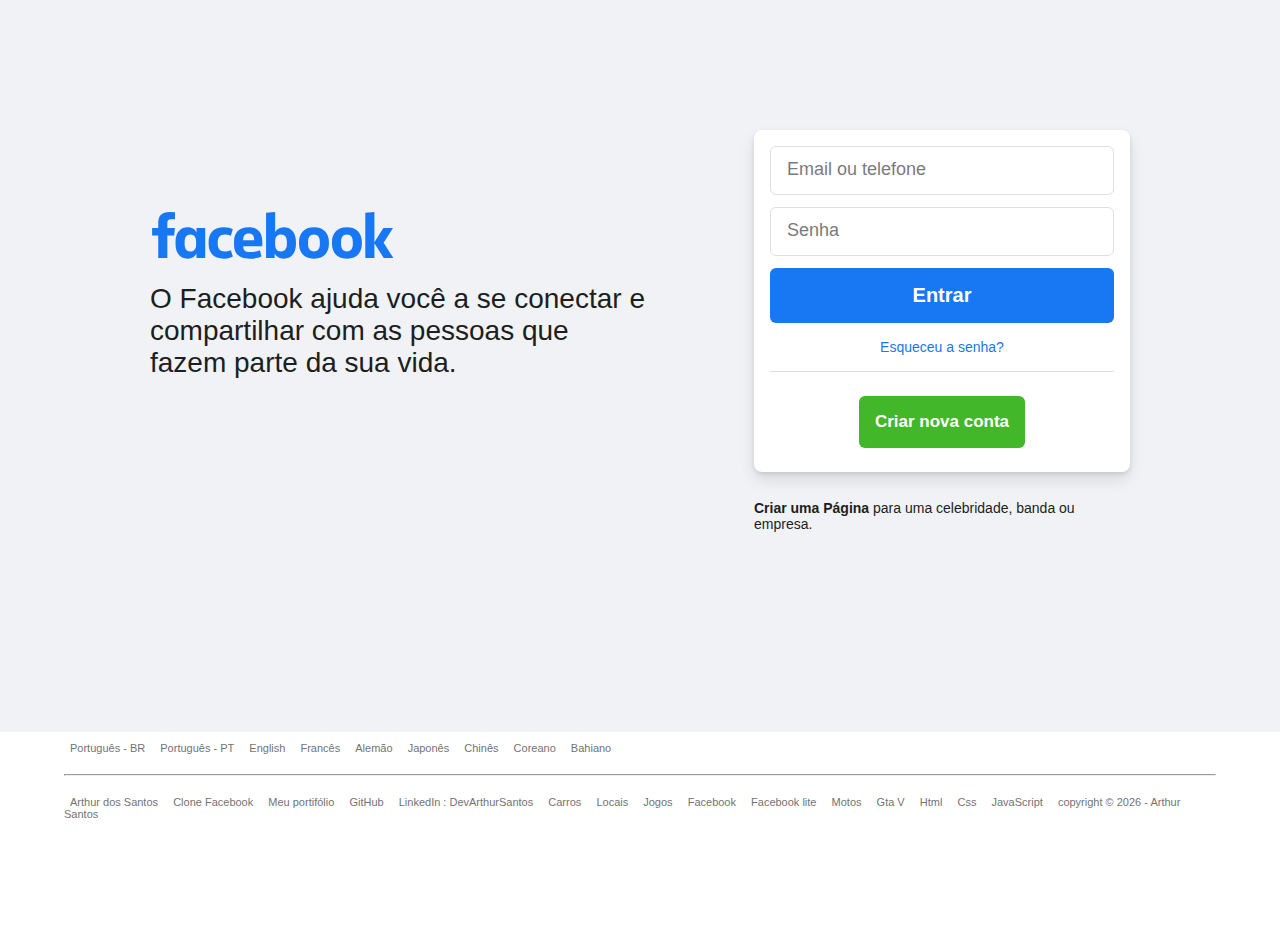
<file: Estudos-Front-End/Facebook-Clone/index.html>
<!DOCTYPE html>
<html lang="pt-BR">
<head>
  <meta charset="UTF-8">
  <meta name="viewport" content="width=device-width, initial-scale=1.0">
  <link rel="stylesheet" href="index.css">

  <title>Facebook</title>
</head>
<body>
  <div class="container">
    <div class="intro">
      <img class="logo" src="facebook.svg" alt="Facebook">
      <h2 id="esconder">O Facebook ajuda você a se conectar e compartilhar com as pessoas que fazem parte da sua vida.</h2>
    </div>
    <div>
      <form>
        <input type="text" placeholder="Email ou telefone">
        <input type="password" placeholder="Senha">
        <button class="entrar">Entrar</button>
        <a href="#">Esqueceu a senha?</a>
        <button class="criar-conta">Criar nova conta</button>
      </form>
      <p id="esconder"><a href="#">Criar uma Página</a> para uma celebridade, banda ou empresa.</p>
    </div>
  </div>
  <footer>
   <div id="conteiner-footer">
    <div id="idiomas">
     <label Class="item-footer">Português - BR</label>
      <label Class="item-footer">Português - PT</label>
      <label Class="item-footer">English</label>
      <label Class="item-footer">Francês</label>
      <label Class="item-footer">Alemão</label>
      <label Class="item-footer">Japonês</label>
      <label Class="item-footer">Chinês</label>
      <label Class="item-footer">Coreano</label>
      <label Class="item-footer">Bahiano</label>
    </div>
    <hr id="idiomas-item-footer"/>
    <div id="categoria">
      <label Class="item-footer">Arthur dos Santos</label>
      <label Class="item-footer">Clone Facebook</label>
      <label Class="item-footer">Meu portifólio</label>
      <label Class="item-footer">GitHub</label>
      <label Class="item-footer">LinkedIn : DevArthurSantos</label>
      <label Class="item-footer">Carros</label>
      <label Class="item-footer">Locais</label>
      <label Class="item-footer">Jogos</label>
      <label Class="item-footer">Facebook</label>
      <label Class="item-footer">Facebook lite</label>
      <label Class="item-footer">Motos</label>
      <label Class="item-footer">Gta V</label>
      <label Class="item-footer">Html</label>
      <label Class="item-footer">Css</label>
      <label Class="item-footer">JavaScript</label>
      <labrl Class="item-footer">copyright © <span id="anos"></span> - Arthur Santos  <a href="https://discord.gg/AGqhqrhE8d" target="_blank"><i class="fab fa-discord"></i><span></span></a></label>
     </div>
    </div>
  </footer>
  <script>
    const anoatual = document.getElementById('anos');
    const qualano = new Date();
    anoatual.innerHTML = qualano.getFullYear();
  </script>
</body>

</html>
</file>
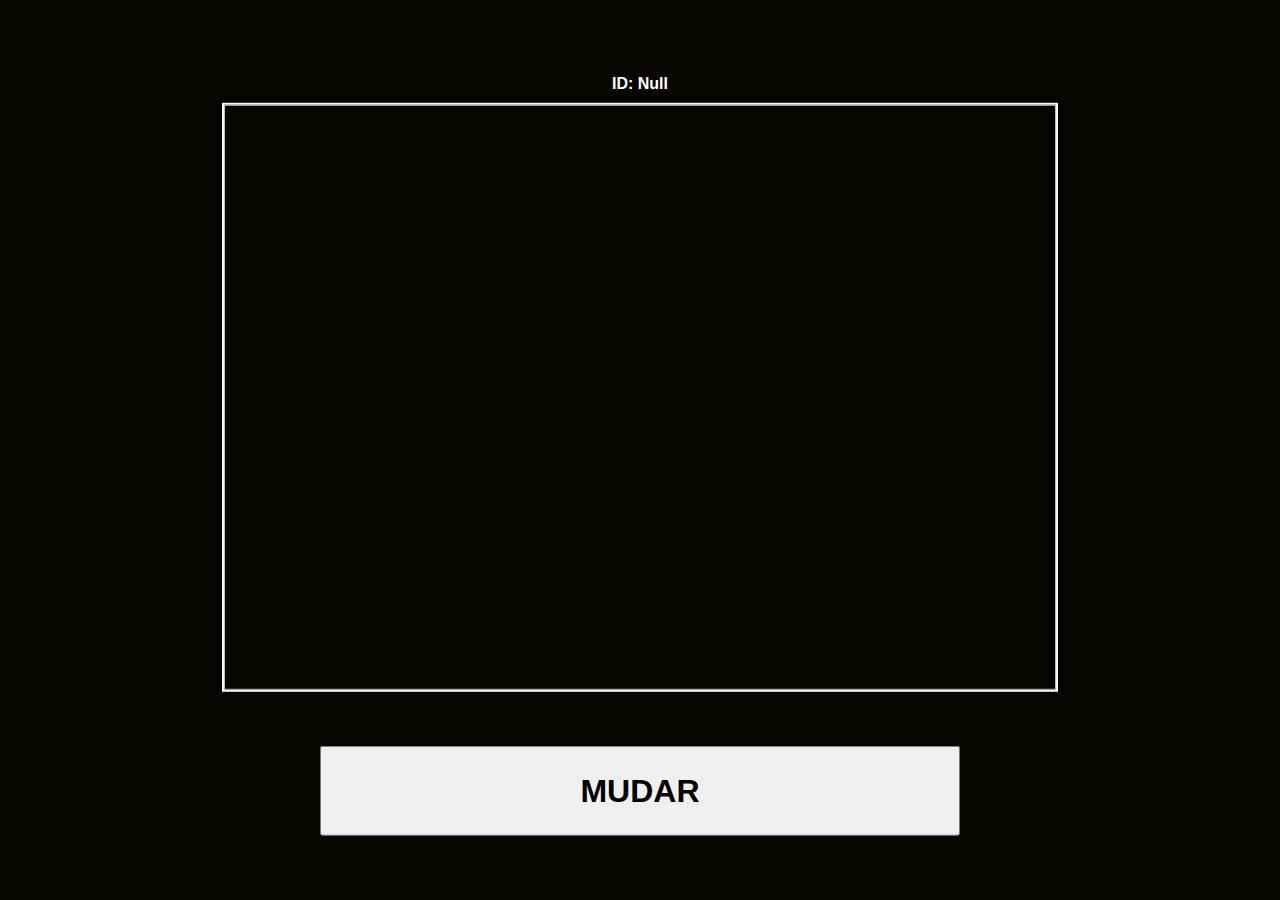
<file: Estudos-Front-End/Fotos-de-gatosApi/index.html>
<!DOCTYPE html>
<html lang="pt-br">
  <head>
    <meta charset="UTF-8" />
    <meta http-equiv="X-UA-Compatible" content="IE=edge" />
    <meta name="viewport" content="width=device-width, initial-scale=1.0" />
    <script src="./src/js/app.js" defer></script>
    <link
      rel="shortcut icon"
      href="./src/img/favicon.ico"
      type="image/x-icon"
    />
    <link rel="stylesheet" href="./src/css/index.css" />
    <title>Gatos</title>
  </head>
  <body>
    <section>
      <h1 id="h">ID: Null</h1>
      <img id="img" />
      <button id="button">MUDAR</button>
    </section>
  </body>
</html>
</file>
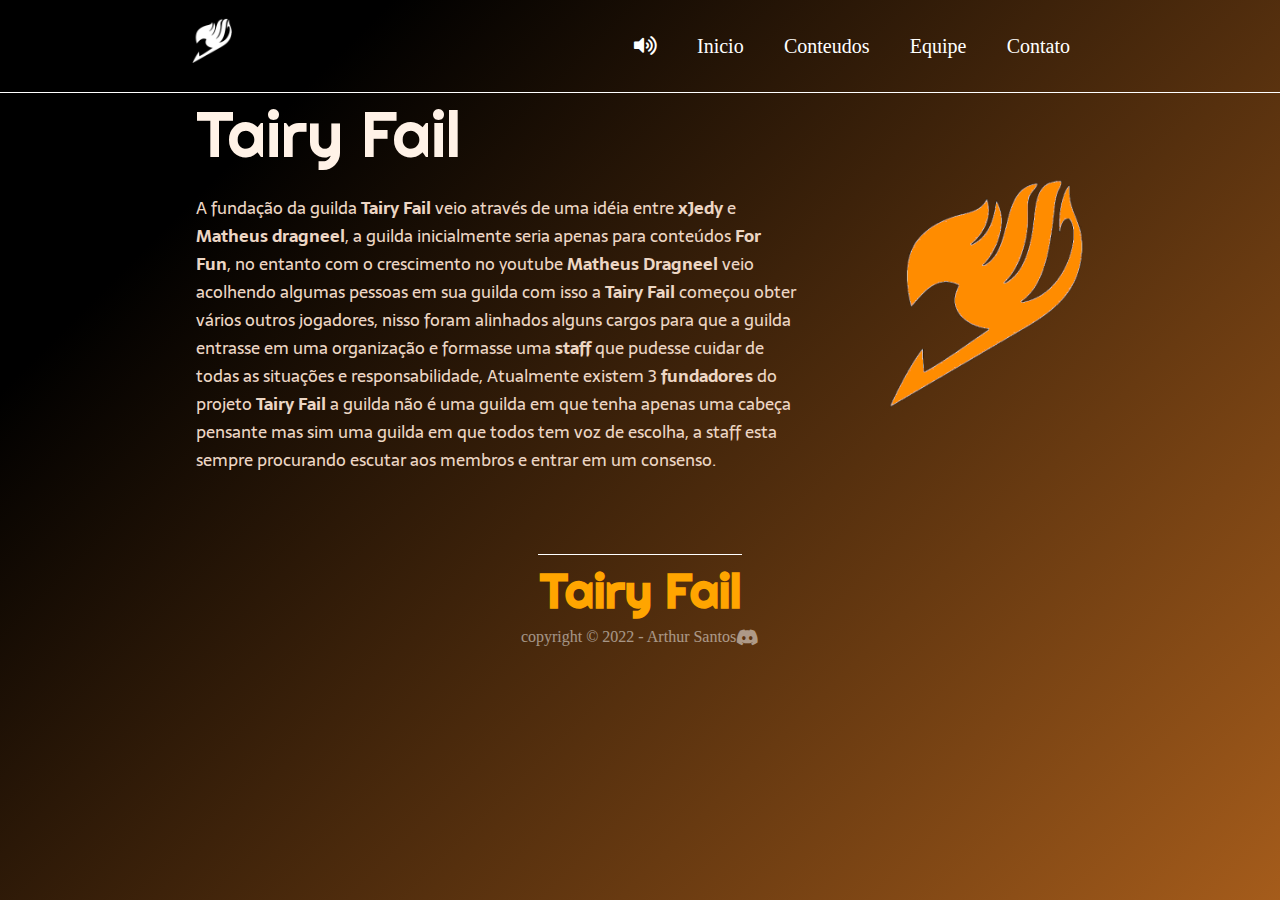
<file: Estudos-Front-End/WebSite-TairyFail/index.html>
<!DOCTYPE html>
<html lang="pt-br">
  <head>
    <meta charset="UTF-8" />
    <meta name="viewport" content="width=device-width, initial-scale=1.0" />
    <meta http-equiv="X-UA-Compatible" content="ie=edge" />
    <link rel="icon" type="image/x-icon" href="img/favicon.ico" />
    <link href="style.css" rel="stylesheet" />
    <meta name="descripiton" content="Guild de Albion Online" />
    <link
      rel="stylesheet"
      href="https://use.fontawesome.com/releases/v5.6.3/css/all.css"
      integrity="sha384-
    UHRtZLI+pbxtHCWp1t77Bi1L4ZtiqrqD80Kn4Z8NTSRyMA2Fd33n5dQ8lW
    UE00s/"
      crossorigin="anonymous"
    />
    <script src="index.js" type="module" defer></script>
    <title>Tairy Fail</title>
  </head>
  <body>
    <header class="cabecalho">
        <div id="menulayer">
        <img class="cabecalho-logo" src="img/logo.png" alt="Logo" />
          <button id="btn-mobile">Menu</button>
      <nav id="nav">
        <audio
          class="audio-back"
          src="https://www.mboxdrive.com/fundo.mp3"
          preload="auto"
          loop
        ></audio>
        <section id="menu">
        <i id="play" class="fas fa-volume-up"></i>
        <a id="menu1" class="cabecalho-item-menu">Inicio</a>
        <a id="menu2" class="cabecalho-item-menu">Conteudos</a>
        <a id="menu3" class="cabecalho-item-menu">Equipe</a>
        <a id="menu4" class="cabecalho-item-menu">Contato</a>
      </section>
    </div>
      </nav>
    </header>
    <main class="conteudo">
      <section class="conteudo-principal">
        <div class="conteudo-principal-escrito">
          <h1 class="conteudo-principal-escrito-titulo">Tairy Fail</h1>
          <p id="paragrafo1">
            A fundação da guilda <strong>Tairy Fail</strong> veio através de uma
            idéia entre <strong>xJedy</strong> e
            <strong>Matheus dragneel</strong>, a guilda inicialmente seria
            apenas para conteúdos <strong>For Fun</strong>, no entanto com o
            crescimento no youtube <strong>Matheus Dragneel</strong> veio
            acolhendo algumas pessoas em sua guilda com isso a
            <strong>Tairy Fail</strong> começou obter vários outros jogadores,
            nisso foram alinhados alguns cargos para que a guilda entrasse em
            uma organização e formasse uma <strong>staff</strong> que pudesse
            cuidar de todas as situações e responsabilidade, Atualmente existem
            3 <strong>fundadores</strong> do projeto
            <strong>Tairy Fail</strong> a guilda não é uma guilda em que tenha
            apenas uma cabeça pensante mas sim uma guilda em que todos tem voz
            de escolha, a staff esta sempre procurando escutar aos membros e
            entrar em um consenso.
          </p>
          <div id="paragrafo2">
            <h2 class="conteudo-principal-escrito-titulo2">Conteudos</h2>
            <div class="skills">
              <div class="skill">
                <div class="skill-name">PvP</div>
                <div class="skill-bar">
                  <div class="skill-per" per="55%" style="max-width: 55%"></div>
                </div>
              </div>
              <legend>Smal/Mediuml scale > Ganks, Hell Gate.</legend>
              <div class="skill">
                <div class="skill-name">PvE</div>
                <div class="skill-bar">
                  <div class="skill-per" per="45%" style="max-width: 45%"></div>
                </div>
              </div>
              <legend id="legenda-conteudo-pve">Dungeon, HCE.</legend>
            </div>
            <div id="span-conteudo-pve"></div>
            <legend id="legenda-conteudo">
              Nos Da Tairy Fail temos uma vasta gama de conteudos porem
              priorisamos o Pvp, tendo em mente que todos tem o direito de
              escolher qual contenudo participar.
            </legend>
          </div>

          <div id="paragrafo3">
            <h2 class="conteudo-principal-escrito-titulo-staff">Equipe</h2>
            <div class="staff">
              <div class="comentario-staff">
                <h4>
                  Nos da <strong>Tairy Fail</strong> não definimos cargos
                  específicos para cada um dos membros da staff pois gostamos de
                  ter um nível de igualdade e tomamos todas as decisões em
                  reuniões temos como parte da staff os membros.
                </h4>
              </div>
              <div class="staff-list">
                <legend class="fundadores-officiers">
                  <strong>Fundadores</strong>
                </legend>
                <legend class="fundadores-officiers-lista">
                  <strong>°Xjedy</strong>
                </legend>
                <legend class="fundadores-officiers-lista">
                  <strong>°MatheusDragneel</strong>
                </legend>
                <legend class="fundadores-officiers-lista">
                  <strong>°MozartBRz</strong>
                </legend>

                <legend class="fundadores-officiers">
                  <strong>Officers</strong>
                </legend>
                <legend class="fundadores-officiers-lista">
                  <strong>°Katywall</strong>
                </legend>
                <legend class="fundadores-officiers-lista">
                  <strong>°Tunic0</strong>
                </legend>
                <legend class="fundadores-officiers-lista">
                  <strong>°troww</strong>
                </legend>
                <legend class="fundadores-officiers-lista">
                  <strong>°JowJOwSnow</strong>
                </legend>
                <legend class="fundadores-officiers-lista">
                  <strong>°AldlukMage</strong>
                </legend>
                <legend class="fundadores-officiers-lista">
                  <strong>°zRafaael</strong>
                </legend>
              </div>
            </div>
          </div>

          <div id="paragrafo4">
            <h2 class="conteudo-principal-escrito-titulo2">Contatos</h2>
            <div class="contatos">
              <legend class="contatos-guilda">
                <strong>Alistamento - Tairy Fail</strong>
              </legend>
              <legend class="contatos-guilda-discord-coment">
                Alistar-se em nossa guilda é simples basta entra em nosso
                <strong>Discord</strong> e ir na categoria de
                <strong>recrutamento</strong>.
              </legend>
              <legend class="contatos-guilda-discord">
                <a href="https://discord.gg/Nku7Nm8YHC" target="_blank"
                  ><i class="fab fa-discord"></i><span> </span
                  ><strong>Discord</strong></a
                >
              </legend>
              <div class="contatos-guilda-span"></div>
              <legend class="contatos-guilda-yt-coment">
                Alguns dos nossos membros da equipe são criadores de conteudos
                sigam os links a baixo.
              </legend>
              <legend class="contatos-guilda-yt">
                <strong>YouTube</strong>
              </legend>
              <div class="contatos-guilda-flex">
                <legend class="contatos-guilda-yt-jd">
                  <a
                    href="https://www.youtube.com/channel/UCan_pHegXryFCGi6W9DzZjw"
                    target="_blank"
                    ><i class="fab fa-youtube"></i><span> </span
                    ><strong>°Xjedy</strong></a
                  >
                </legend>
                <legend class="contatos-guilda-yt-md">
                  <a
                    href="https://www.youtube.com/c/MatheusDragneel"
                    target="_blank"
                    ><i class="fab fa-youtube"></i><span> </span
                    ><strong>MatheusDragneel</strong></a
                  >
                </legend>
              </div>
            </div>
          </div>
        </div>
        <img
          class="conteudo-principal-img"
          src="img/tf.png"
          alt="imagen do logo"
          width="194.13"
          height="229.31"
        />
      </section>
    </main>
    <footer class="rodape">
      <div class="rodape-bord"></div>
      <h1 class="rodape-nome">Tairy Fail</h1>
      <legend id="copyright">copyright © 2022 - Arthur Santos  <a href="https://discord.gg/AGqhqrhE8d" target="_blank"><i class="fab fa-discord"></i><span></span></a></legend>
    </footer>
  </body>
</html>
</file>
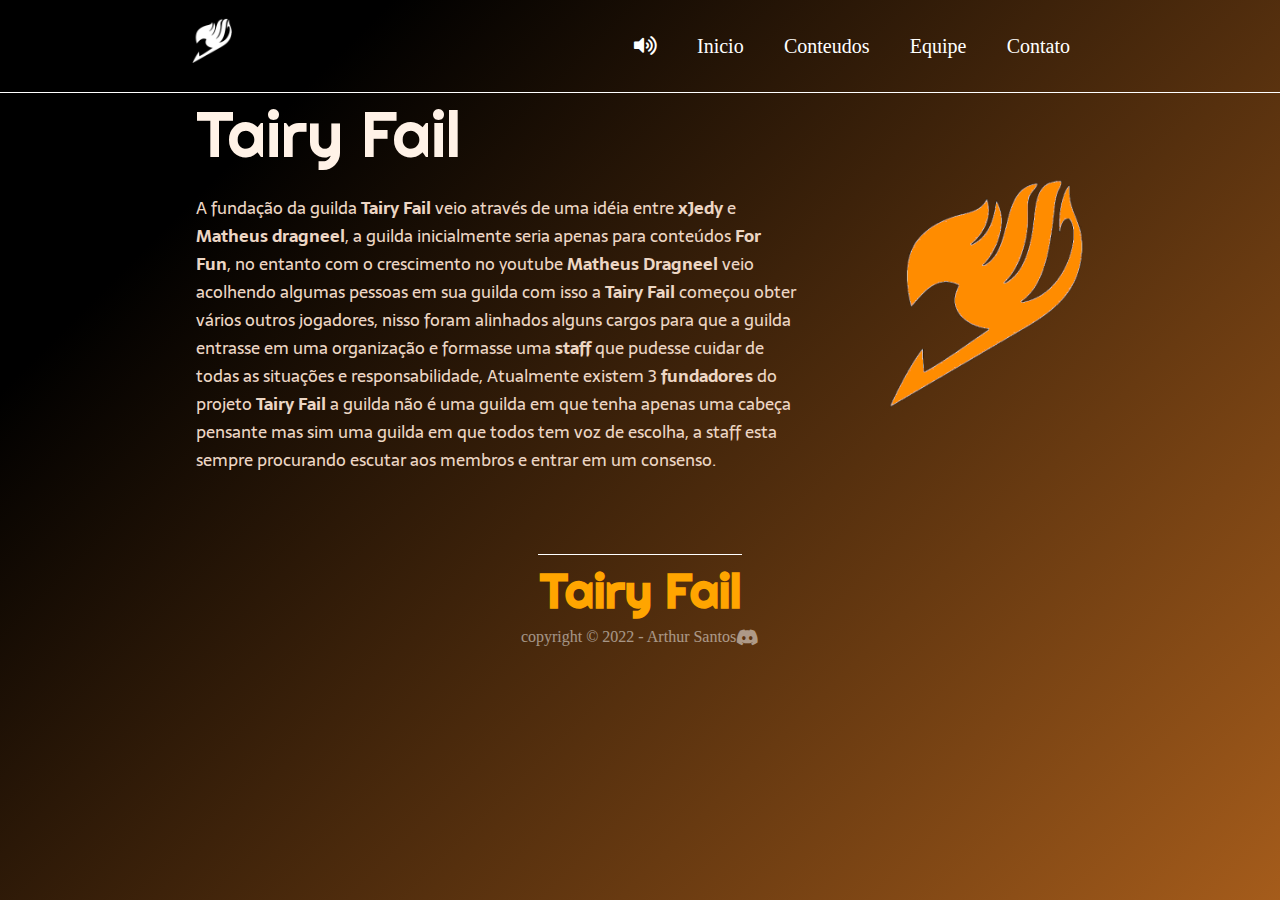
<file: Estudos-no-Front-End/WebSite-TairyFail/index.html>
<!DOCTYPE html>
<html lang="pt-br">
  <head>
    <meta charset="UTF-8" />
    <meta name="viewport" content="width=device-width, initial-scale=1.0" />
    <meta http-equiv="X-UA-Compatible" content="ie=edge" />
    <link rel="icon" type="image/x-icon" href="img/favicon.ico" />
    <link href="style.css" rel="stylesheet" />
    <meta name="descripiton" content="Guild de Albion Online" />
    <link
      rel="stylesheet"
      href="https://use.fontawesome.com/releases/v5.6.3/css/all.css"
      integrity="sha384-
    UHRtZLI+pbxtHCWp1t77Bi1L4ZtiqrqD80Kn4Z8NTSRyMA2Fd33n5dQ8lW
    UE00s/"
      crossorigin="anonymous"
    />
    <title>Tairy Fail</title>
  </head>
  <body>
    <header class="cabecalho">
        <div id="menulayer">
        <img class="cabecalho-logo" src="img/logo.png" alt="Logo" />
          <button id="btn-mobile">Menu</button>
      <nav id="nav">
        <audio
          class="audio-back"
          src="https://www.mboxdrive.com/fundo.mp3"
          preload="auto"
          loop
        ></audio>
        <section id="menu">
        <i id="play" class="fas fa-volume-up"></i>
        <a id="menu1" class="cabecalho-item-menu">Inicio</a>
        <a id="menu2" class="cabecalho-item-menu">Conteudos</a>
        <a id="menu3" class="cabecalho-item-menu">Equipe</a>
        <a id="menu4" class="cabecalho-item-menu">Contato</a>
      </section>
    </div>
      </nav>
    </header>
    <main class="conteudo">
      <section class="conteudo-principal">
        <div class="conteudo-principal-escrito">
          <h1 class="conteudo-principal-escrito-titulo">Tairy Fail</h1>
          <p id="paragrafo1">
            A fundação da guilda <strong>Tairy Fail</strong> veio através de uma
            idéia entre <strong>xJedy</strong> e
            <strong>Matheus dragneel</strong>, a guilda inicialmente seria
            apenas para conteúdos <strong>For Fun</strong>, no entanto com o
            crescimento no youtube <strong>Matheus Dragneel</strong> veio
            acolhendo algumas pessoas em sua guilda com isso a
            <strong>Tairy Fail</strong> começou obter vários outros jogadores,
            nisso foram alinhados alguns cargos para que a guilda entrasse em
            uma organização e formasse uma <strong>staff</strong> que pudesse
            cuidar de todas as situações e responsabilidade, Atualmente existem
            3 <strong>fundadores</strong> do projeto
            <strong>Tairy Fail</strong> a guilda não é uma guilda em que tenha
            apenas uma cabeça pensante mas sim uma guilda em que todos tem voz
            de escolha, a staff esta sempre procurando escutar aos membros e
            entrar em um consenso.
          </p>
          <div id="paragrafo2">
            <h2 class="conteudo-principal-escrito-titulo2">Conteudos</h2>
            <div class="skills">
              <div class="skill">
                <div class="skill-name">PvP</div>
                <div class="skill-bar">
                  <div class="skill-per" per="55%" style="max-width: 55%"></div>
                </div>
              </div>
              <legend>Smal/Mediuml scale > Ganks, Hell Gate.</legend>
              <div class="skill">
                <div class="skill-name">PvE</div>
                <div class="skill-bar">
                  <div class="skill-per" per="45%" style="max-width: 45%"></div>
                </div>
              </div>
              <legend id="legenda-conteudo-pve">Dungeon, HCE.</legend>
            </div>
            <div id="span-conteudo-pve"></div>
            <legend id="legenda-conteudo">
              Nos Da Tairy Fail temos uma vasta gama de conteudos porem
              priorisamos o Pvp, tendo em mente que todos tem o direito de
              escolher qual contenudo participar.
            </legend>
          </div>

          <div id="paragrafo3">
            <h2 class="conteudo-principal-escrito-titulo-staff">Equipe</h2>
            <div class="staff">
              <div class="comentario-staff">
                <h4>
                  Nos da <strong>Tairy Fail</strong> não definimos cargos
                  específicos para cada um dos membros da staff pois gostamos de
                  ter um nível de igualdade e tomamos todas as decisões em
                  reuniões temos como parte da staff os membros.
                </h4>
              </div>
              <div class="staff-list">
                <legend class="fundadores-officiers">
                  <strong>Fundadores</strong>
                </legend>
                <legend class="fundadores-officiers-lista">
                  <strong>°Xjedy</strong>
                </legend>
                <legend class="fundadores-officiers-lista">
                  <strong>°MatheusDragneel</strong>
                </legend>
                <legend class="fundadores-officiers-lista">
                  <strong>°MozartBRz</strong>
                </legend>

                <legend class="fundadores-officiers">
                  <strong>Officers</strong>
                </legend>
                <legend class="fundadores-officiers-lista">
                  <strong>°Katywall</strong>
                </legend>
                <legend class="fundadores-officiers-lista">
                  <strong>°Tunic0</strong>
                </legend>
                <legend class="fundadores-officiers-lista">
                  <strong>°troww</strong>
                </legend>
                <legend class="fundadores-officiers-lista">
                  <strong>°JowJOwSnow</strong>
                </legend>
                <legend class="fundadores-officiers-lista">
                  <strong>°AldlukMage</strong>
                </legend>
                <legend class="fundadores-officiers-lista">
                  <strong>°zRafaael</strong>
                </legend>
              </div>
            </div>
          </div>

          <div id="paragrafo4">
            <h2 class="conteudo-principal-escrito-titulo2">Contatos</h2>
            <div class="contatos">
              <legend class="contatos-guilda">
                <strong>Alistamento - Tairy Fail</strong>
              </legend>
              <legend class="contatos-guilda-discord-coment">
                Alistar-se em nossa guilda é simples basta entra em nosso
                <strong>Discord</strong> e ir na categoria de
                <strong>recrutamento</strong>.
              </legend>
              <legend class="contatos-guilda-discord">
                <a href="https://discord.gg/Nku7Nm8YHC" target="_blank"
                  ><i class="fab fa-discord"></i><span> </span
                  ><strong>Discord</strong></a
                >
              </legend>
              <div class="contatos-guilda-span"></div>
              <legend class="contatos-guilda-yt-coment">
                Alguns dos nossos membros da equipe são criadores de conteudos
                sigam os links a baixo.
              </legend>
              <legend class="contatos-guilda-yt">
                <strong>YouTube</strong>
              </legend>
              <div class="contatos-guilda-flex">
                <legend class="contatos-guilda-yt-jd">
                  <a
                    href="https://www.youtube.com/channel/UCan_pHegXryFCGi6W9DzZjw"
                    target="_blank"
                    ><i class="fab fa-youtube"></i><span> </span
                    ><strong>°Xjedy</strong></a
                  >
                </legend>
                <legend class="contatos-guilda-yt-md">
                  <a
                    href="https://www.youtube.com/c/MatheusDragneel"
                    target="_blank"
                    ><i class="fab fa-youtube"></i><span> </span
                    ><strong>MatheusDragneel</strong></a
                  >
                </legend>
              </div>
            </div>
          </div>
        </div>
        <img
          class="conteudo-principal-img"
          src="img/tf.png"
          alt="imagen do logo"
          width="194.13"
          height="229.31"
        />
      </section>
    </main>
    <footer class="rodape">
      <div class="rodape-bord"></div>
      <h1 class="rodape-nome">Tairy Fail</h1>
      <legend id="copyright">copyright © 2022 - Arthur Santos  <a href="https://discord.gg/AGqhqrhE8d" target="_blank"><i class="fab fa-discord"></i><span></span></a></legend>
    </footer>
    <script src="index.js"></script>
  </body>
</html>
</file>
<file: Estudos-Front-End/Facebook-Clone/index.css>
* {
  box-sizing: border-box;
}

body {
  margin: 0;
  padding: 0;
  background: #f0f2f5;
  padding-left: 50px;
  padding-right: 50px;
}

body,
input,
button {
  font-family: Helvetica, sans-serif;
}

.container {
  padding-top: 130px;
  padding-bottom: 200px;
  max-width: 980px;
  margin: 0 auto;
  display: grid;
  grid-template-columns: 1.5fr 1fr;
  align-items: center;
  gap: 40px;
}

.intro {
  margin-bottom: 50px;
}

.logo {
  display: block;
  max-width: 100%;
  height: 106px;
  margin: -28px;
}

h2 {
  font-weight: 400;
  font-size: 28px;
  line-height: 32px;
  color: #1c1e21;
  max-width: 500px;
}

form {
  padding: 16px 16px 24px 16px;
  background: #fff;
  border-radius: 8px;
  box-shadow: 0 2px 4px rgba(0, 0, 0, 0.1), 0 8px 16px rgba(0, 0, 0, 0.1);
}

form a,
input,
button {
  display: block;
}

input {
  width: 100%;
  margin-bottom: 12px;
  padding: 16px;
  border-radius: 6px;
  border: 1px solid #dddfe2;
  outline: none;
}

input:focus {
  border-color: #1877f2;
  box-shadow: 0 0 0 2px #e7f3ff;
  caret-color: #1877f2;
}

input[placeholder] {
  font-family: Helvetica, sans-serif;
  font-weight: 100;
}

input::placeholder {
  font-size: 18px;
  color: #1d2129;
  opacity: 0.6;
}

form a {
  font-size: 14px;
  color: #1877f2;
  text-align: center;
  margin-top: 16px;
  text-decoration: none;
  padding-bottom: 16px;
  border-bottom: 1px solid #dadde1;
}

form a:hover {
  text-decoration: underline;
}

.entrar,
.criar-conta {
  font-weight: bold;
  color: white;
  border-radius: 6px;
  border: none;
  padding: 16px;
  cursor: pointer;
  transition: 200ms cubic-bezier(0.08, 0.52, 0.52, 1);
}

.entrar {
  font-size: 20px;
  background: #1877f2;
  width: 100%;
}

.entrar:hover {
  background: #166fe5;
}

.criar-conta {
  font-size: 17px;
  background: #42b72a;
  margin: 0 auto;
  margin-top: 24px;
}

.criar-conta:hover {
  background: #36a420;
}

p,
p > a {
  color: #1c1e21;
  font-size: 14px;
  margin: 28px 0 0 0;
}

p > a {
  font-weight: bold;
  text-decoration: none;
}

p > a:hover {
  text-decoration: underline;
}

footer {
  background: #fff;
  font-size: 11px;
  color: #737373;
  margin-left: -50px;
  margin-right: -50px;
  height: 219px;
  align-items: center;
  justify-content: center;
}
#conteiner-footer{
 width: 90%;
 margin: 0 auto;
 padding-top: 10px;
}
.idiomas{
 display: flex;
 flex-flow: column wrap;
}
#idiomas-item-footer{
 margin-top: 20px;
 margin-bottom: 20px;
}
.categoria {
 display: flex;
 flex-flow: column wrap;
}
.item-footer{
 padding: 6px;
}
@media (max-width: 900px) {
 body{
  background: #fff;
 }
  .container {
   grid-template-columns: 1fr;
   padding-top: 0px;
   padding-bottom: 0px;
  }
  .intro {
    text-align: center;
    margin: 0 auto;
  }
  #esconder{
    display: none;
  }
  .intro img{
   height: 70px;
   margin: 0;
   margin-bottom: -55px;
  }
  p {
    text-align: center;
  }
  form {
    max-width: 400px;
    margin: 0 auto;
    box-shadow: none;
  }
  #conteiner-footer{
   margin-top: 20px;
  }
}
</file>
<file: Estudos-Front-End/Fotos-de-gatosApi/src/css/index.css>
#img {
  width: 65vw;
  height: 65vh;
  max-width: 65vw;
  max-height: 65vh;
  border: 2px solid #fcfcfcfc;
}
#button {
  margin-top: 50px;
  font-size: 2rem;
  font-family: sans-serif;
  font-weight: bold;
  height: 10vh;
  width: 50vw;
}
section {
  text-align: center;
  position: absolute;
  left: 50%;
  top: 50%;
  transform: translate(-50%, -50%);
}
body {
  background-color: #070700;
}
#h {
  color: white;
  font-size: 1rem;
  font-family: sans-serif;
  font-weight: bold;
}
</file>
<file: Estudos-Front-End/WebSite-TairyFail/style.css>
/* CONFIGURAÇÕES */
@import url("https://fonts.googleapis.com/css2?family=Righteous&family=Sarala:wght@400;700&display=swap");

* {
  margin: 0px;
  padding: 0px;
  text-decoration: none;
  list-style: none;
  box-sizing: border-box;
}
html,
body {
  height: 100vh;
  text-rendering: optimizelegibility;
  -webkit-font-smoothing: antialiased;
}
html {
  /* a cada 1rem será considera 10px */
  font-size: 62.5%;
}
body {
  height: 100vh;
  font-size: 1.6rem;
  background-color: #a55c1b;
  background-image: linear-gradient(315deg, #a55c1b 0%, #000000 82%);
  background-size: cover;
}

strong {
  font-weight: 700;
}

a {
  font-size: 1.8rem;
  font-weight: 400;
  color: white;
  text-decoration: none;
  cursor: pointer;
}

a:hover {
  color: #ffa500;
  text-decoration: none;
  cursor: pointer;
}
#play {
  color: white;
}
.esconder {
  display: none;
}
/* -=-=-=-=-=-=-=-=-=-=-=-=-=-=-=-=-=-= */

/* HEADER-LOGO */
.cabecalho-logo {
  height: 45px;
}
#menu{
  align-self: center;
  font-size: 1.7rem;
}
#menu1,#menu2,#menu3,#menu4,#play{
  font-size: 2rem;
  margin: 18px;
}
#btn-mobile {
  display: none;
  background-color: rgba(240, 248, 255, 0);
  border: none;
  color: white;
  font-size: 1.7rem;
}
#menulayer{
  width: 100%;
  display: flex;
  flex-direction: row;
  justify-content: space-around;
  justify-items: center;
}
/* HEADER-MENU */
.cabecalho {
  padding-top: 18px;
  padding-bottom: 18px;
  border-bottom: 0.4px solid white;
}

nav {
  display: flex;
  gap: 32px;
}

.cabecalho-menu-item {
  font-family: "Sarala", sans-serif;
  font-weight: 400;
  font-size: 18px;
}
/* -=-=-=-=-=-=-=-=-=-=-=-=-=-=-=-=-=-= */

/* MAIN-SOBRE */
.conteudo {
  width: 90%;
  max-width: 980px;
  margin: auto;
  display: grid;
  grid-template-columns: repeat(auto-fit, minmax(870px, 1fr));
}

.conteudo-principal {
  display: flex;
  flex-direction: row;
  align-items: center;
  justify-content: space-around;
}

.conteudo-principal-escrito {
  display: flex;
  flex-direction: column;
  gap: 20px;
}

.conteudo-principal-escrito-titulo {
  font-family: "Righteous", cursive;
  font-weight: 400;
  font-size: 6.4rem;
  color: #fff2e7;
}
.conteudo-principal-escrito-paragrafo {
  font-family: "Sarala", sans-serif;
  font-weight: 450;
  font-size: 1.7rem;
  color: #ecd6c4;
  width: 600px;
  height: 300px;
}
#legenda-conteudo {
  font-family: "Sarala", sans-serif;
  font-weight: 450;
  font-size: 1.7rem;
  color: #ecd6c4;
  width: 600px;
  height: 300px;
  padding-top: 10px;
  padding-left: 20px;
}
#span-conteudo-pve {
  border-top: 0.4px solid white;
  margin-left: 15%;
  margin-right: 15%;
}

#legenda-conteudo-pve {
  padding-bottom: 15px;
}
.conteudo-principal-escrito-botao {
  background-color: #fff2e7;
  width: 150px;
  height: 50px;
  border: none;
  box-shadow: 4px 5px 4px rgba(0, 0, 0, 0.25);
  border-radius: 20px;
}
.conteudo-principal-img {
  height: 230px;
}
/* -=-=-=-=-=-=-=-=-=-=-=-=-=-=-=-=-=-= */

/* MAIN-CONTEUDOS */
.skills {
  width: 100%;
  max-width: 600px;
  padding: 0 20px;
  display: flex;
  flex-direction: column;
  justify-content: space-around;
  justify-items: center;
  color: ECD6C4;
}
.skills-name {
  font-size: 1.8rem;
  font-weight: 700;
  text-transform: uppercase;
  margin: 20px 0;
}
.skill-bar {
  height: 5px;
  background: white;
  border-radius: 3px;
  box-shadow: 0 0 10px #ffa500;
}
.skill-per {
  height: 5px;
  background: #ffa500;
  border-radius: 3px;
  position: relative;
  animation: fillBars 2.5s 1;
}
.skill-per::before {
  content: attr(per);
  position: absolute;
  padding: 4px 6px;
  background: black;
  border-radius: 4px;
  font-size: 1.2rem;
  top: -35px;
  right: 0;
  transform: translateX(50%);
}
.skill-per::after {
  content: "";
  position: absolute;
  width: 10px;
  height: 10px;
  background: rgba(255, 99, 71, 0);
  top: -20px;
  right: 0;
  transform: translateX(50%) rotate(45deg);
}

@keyframes fillBar {
  form {
    width: 0;
  }
  to {
    width: 100%;
  }
}
/* -=-=-=-=-=-=-=-=-=-=-=-=-=-=-=-=-=-= */

/* MAIN-STAFF */
.staff {
  display: flex;
  flex-direction: row;
  justify-content: space-around;
  justify-items: center;
}
.staff-list {
  display: flex;
  flex-direction: column;
}
.conteudo-principal-escrito-titulo-staff {
  padding-top: 50px;
  font-family: "Righteous", cursive;
  font-weight: 400;
  font-size: 3rem;
  color: #fff2e7;
}
.comentario-staff {
  margin-right: 5px;
  font-size: 1.5rem;
  font-weight: 400;
}
.fundadores-officiers {
  font-size: 1.7rem;
}
.fundadores-officiers-lista {
  border-left: 0.4px solid white;
  font-size: 1.4rem;
  padding-left: 20px;
}
/* -=-=-=-=-=-=-=-=-=-=-=-=-=-=-=-=-=-= */

/* MAIN-CONTATOS */
.contatos-guilda-span {
  border-top: 0.4px solid white;
  padding-top: 5px;
  padding-bottom: 5px;
  margin-left: 35%;
  margin-right: 35%;
}
.contatos-guilda-discord {
  padding-bottom: 5px;
}
.contatos-guilda-yt-jd {
}

.contatos-guilda-yt-md {
}
.contatos-guilda-flex {
  display: flex;
  flex-direction: row;
  justify-items: center;
  gap: 20px;
}
/* -=-=-=-=-=-=-=-=-=-=-=-=-=-=-=-=-=-= */

/* FLOTTER-RODAPE */
.rodape-bord {
  margin-left: 42%;
  margin-right: 42%;
  border-top: 0.4px solid white;
  padding-top: 1rem;
}
.rodape {
  padding-top: 6rem;
  display: block;
}
/* -=-=-=-=-=-=-=-=-=-=-=-=-=-=-=-=-=-= */

/* FLOOTER-Tairy Fail */
.rodape-nome {
  font-family: "Righteous", cursive;
  font-weight: 400;
  font-size: 4.8rem;
  font-weight: bold;
  line-height: 1.1;
  color: #ffa500;
  display: flex;
  justify-content: space-around;
}
/* -=-=-=-=-=-=-=-=-=-=-=-=-=-=-=-=-=-= */
#copyright{
  display: flex;
  justify-content: center;
  opacity: 50%;
  padding-top: 10px;
  font-family: "Righteous",;
  font-weight: 400;
  color: White;
}
/* RESPONSIVIDADE */
@media (max-width: 915px) {
  .conteudo {
    display: flex;
    flex-direction: column;
  }
  .rodape {
    padding-top: 5rem;
    display: block;
  }
}
@media (max-width: 800px) {
  .conteudo-principal,
  .conteudo-principal-escrito,
  .conteudo-principal-escrito-titulo {
    display: flex;
    flex-direction: column;
    justify-content: center;
    justify-items: center;
    margin-left: 10rem;
    margin-right: 10rem;
  }
  .conteudo-principal-escrito-paragrafo {
    max-width: 500px;
    padding-bottom: 38rem;
  }
  .conteudo-principal {
    display: flex;
    flex-direction: column;
    margin-left: 10rem;
    margin-right: 10rem;
  }
  .conteudo-principal-img {
    order: -1;
  }
  .rodape-bord {
    margin-left: 30%;
    margin-right: 30%;
    padding-top: 1rem;
  }
}
@media (max-width: 705px) {
  #legenda-conteudo {
    width: 500px;
}
}
@media (max-width: 600px) {
  #btn-mobile {
    display: block;
    margin: 0 auto;  
  }
  .hmtl {
    font-size: 50%;
  }
  .conteudo-principal-escrito-titulo {
    font-size: 2.2rem;
    padding-top: 1rem;
  }
  .conteudo-principal-img {
    padding-top: 1rem;
  }
  .conteudo-principal-escrito-paragrafo {
    max-width: 320px;
    padding-bottom: 53rem;
  }
  .cabecalho-logo
  {
  margin: 0 auto;  
  display: flex;
  justify-content: center;
  justify-self: center; 
  width: 50px;
  height: 50px; 
  }
#menulayer{
  display: block;
}
  #menu {
    display: none;
  }
  #nav.ativo #menu{
    display: flex;
    flex-direction: column;
    justify-items: center;
    align-self: center;
    justify-content: center;
    font-size: 1rem;
    margin: 0 auto;
  }
  #menu1,#menu2,#menu3,#menu4,#play{
    font-size: 2rem;
    margin: 10px;
    display: flex;
    justify-content: center;
  }
  .rodape-bord {
    margin-left: 30%;
    margin-right: 30%;
    padding-top: 1rem;
  }
  #legenda-conteudo {
    width: 250px;
}
}
@media (max-width: 300px) {
  .hmtl {
    font-size: 50%;
  }
  .conteudo-principal-escrito-titulo {
    font-size: 1rem;
    padding-top: 2rem;
  }
  .conteudo-principal-escrito-paragrafo {
    max-width: 400px;
    padding-bottom: 48rem;
  }
  .rodape-bord {
    margin-left: 30%;
    margin-right: 30%;
    padding-top: 1rem;
  }
}
</file>
<file: Estudos-no-Front-End/WebSite-TairyFail/style.css>
/* CONFIGURAÇÕES */
@import url("https://fonts.googleapis.com/css2?family=Righteous&family=Sarala:wght@400;700&display=swap");

* {
  margin: 0px;
  padding: 0px;
  text-decoration: none;
  list-style: none;
  box-sizing: border-box;
}
html,
body {
  height: 100vh;
  text-rendering: optimizelegibility;
  -webkit-font-smoothing: antialiased;
}
html {
  /* a cada 1rem será considera 10px */
  font-size: 62.5%;
}
body {
  height: 100vh;
  font-size: 1.6rem;
  background-color: #a55c1b;
  background-image: linear-gradient(315deg, #a55c1b 0%, #000000 82%);
  background-size: cover;
}

strong {
  font-weight: 700;
}

a {
  font-size: 1.8rem;
  font-weight: 400;
  color: white;
  text-decoration: none;
  cursor: pointer;
}

a:hover {
  color: #ffa500;
  text-decoration: none;
  cursor: pointer;
}
#play {
  color: white;
}
.esconder {
  display: none;
}
/* -=-=-=-=-=-=-=-=-=-=-=-=-=-=-=-=-=-= */

/* HEADER-LOGO */
.cabecalho-logo {
  height: 45px;
}
#menu{
  align-self: center;
  font-size: 1.7rem;
}
#menu1,#menu2,#menu3,#menu4,#play{
  font-size: 2rem;
  margin: 18px;
}
#btn-mobile {
  display: none;
  background-color: rgba(240, 248, 255, 0);
  border: none;
  color: white;
  font-size: 1.7rem;
}
#menulayer{
  width: 100%;
  display: flex;
  flex-direction: row;
  justify-content: space-around;
  justify-items: center;
}
/* HEADER-MENU */
.cabecalho {
  padding-top: 18px;
  padding-bottom: 18px;
  border-bottom: 0.4px solid white;
}

nav {
  display: flex;
  gap: 32px;
}

.cabecalho-menu-item {
  font-family: "Sarala", sans-serif;
  font-weight: 400;
  font-size: 18px;
}
/* -=-=-=-=-=-=-=-=-=-=-=-=-=-=-=-=-=-= */

/* MAIN-SOBRE */
.conteudo {
  width: 90%;
  max-width: 980px;
  margin: auto;
  display: grid;
  grid-template-columns: repeat(auto-fit, minmax(870px, 1fr));
}

.conteudo-principal {
  display: flex;
  flex-direction: row;
  align-items: center;
  justify-content: space-around;
}

.conteudo-principal-escrito {
  display: flex;
  flex-direction: column;
  gap: 20px;
}

.conteudo-principal-escrito-titulo {
  font-family: "Righteous", cursive;
  font-weight: 400;
  font-size: 6.4rem;
  color: #fff2e7;
}
.conteudo-principal-escrito-paragrafo {
  font-family: "Sarala", sans-serif;
  font-weight: 450;
  font-size: 1.7rem;
  color: #ecd6c4;
  width: 600px;
  height: 300px;
}
#legenda-conteudo {
  font-family: "Sarala", sans-serif;
  font-weight: 450;
  font-size: 1.7rem;
  color: #ecd6c4;
  width: 600px;
  height: 300px;
  padding-top: 10px;
  padding-left: 20px;
}
#span-conteudo-pve {
  border-top: 0.4px solid white;
  margin-left: 15%;
  margin-right: 15%;
}

#legenda-conteudo-pve {
  padding-bottom: 15px;
}
.conteudo-principal-escrito-botao {
  background-color: #fff2e7;
  width: 150px;
  height: 50px;
  border: none;
  box-shadow: 4px 5px 4px rgba(0, 0, 0, 0.25);
  border-radius: 20px;
}
.conteudo-principal-img {
  height: 230px;
}
/* -=-=-=-=-=-=-=-=-=-=-=-=-=-=-=-=-=-= */

/* MAIN-CONTEUDOS */
.skills {
  width: 100%;
  max-width: 600px;
  padding: 0 20px;
  display: flex;
  flex-direction: column;
  justify-content: space-around;
  justify-items: center;
  color: ECD6C4;
}
.skills-name {
  font-size: 1.8rem;
  font-weight: 700;
  text-transform: uppercase;
  margin: 20px 0;
}
.skill-bar {
  height: 5px;
  background: white;
  border-radius: 3px;
  box-shadow: 0 0 10px #ffa500;
}
.skill-per {
  height: 5px;
  background: #ffa500;
  border-radius: 3px;
  position: relative;
  animation: fillBars 2.5s 1;
}
.skill-per::before {
  content: attr(per);
  position: absolute;
  padding: 4px 6px;
  background: black;
  border-radius: 4px;
  font-size: 1.2rem;
  top: -35px;
  right: 0;
  transform: translateX(50%);
}
.skill-per::after {
  content: "";
  position: absolute;
  width: 10px;
  height: 10px;
  background: rgba(255, 99, 71, 0);
  top: -20px;
  right: 0;
  transform: translateX(50%) rotate(45deg);
}

@keyframes fillBar {
  form {
    width: 0;
  }
  to {
    width: 100%;
  }
}
/* -=-=-=-=-=-=-=-=-=-=-=-=-=-=-=-=-=-= */

/* MAIN-STAFF */
.staff {
  display: flex;
  flex-direction: row;
  justify-content: space-around;
  justify-items: center;
}
.staff-list {
  display: flex;
  flex-direction: column;
}
.conteudo-principal-escrito-titulo-staff {
  padding-top: 50px;
  font-family: "Righteous", cursive;
  font-weight: 400;
  font-size: 3rem;
  color: #fff2e7;
}
.comentario-staff {
  margin-right: 5px;
  font-size: 1.5rem;
  font-weight: 400;
}
.fundadores-officiers {
  font-size: 1.7rem;
}
.fundadores-officiers-lista {
  border-left: 0.4px solid white;
  font-size: 1.4rem;
  padding-left: 20px;
}
/* -=-=-=-=-=-=-=-=-=-=-=-=-=-=-=-=-=-= */

/* MAIN-CONTATOS */
.contatos-guilda-span {
  border-top: 0.4px solid white;
  padding-top: 5px;
  padding-bottom: 5px;
  margin-left: 35%;
  margin-right: 35%;
}
.contatos-guilda-discord {
  padding-bottom: 5px;
}
.contatos-guilda-yt-jd {
}

.contatos-guilda-yt-md {
}
.contatos-guilda-flex {
  display: flex;
  flex-direction: row;
  justify-items: center;
  gap: 20px;
}
/* -=-=-=-=-=-=-=-=-=-=-=-=-=-=-=-=-=-= */

/* FLOTTER-RODAPE */
.rodape-bord {
  margin-left: 42%;
  margin-right: 42%;
  border-top: 0.4px solid white;
  padding-top: 1rem;
}
.rodape {
  padding-top: 6rem;
  display: block;
}
/* -=-=-=-=-=-=-=-=-=-=-=-=-=-=-=-=-=-= */

/* FLOOTER-Tairy Fail */
.rodape-nome {
  font-family: "Righteous", cursive;
  font-weight: 400;
  font-size: 4.8rem;
  font-weight: bold;
  line-height: 1.1;
  color: #ffa500;
  display: flex;
  justify-content: space-around;
}
/* -=-=-=-=-=-=-=-=-=-=-=-=-=-=-=-=-=-= */
#copyright{
  display: flex;
  justify-content: center;
  opacity: 50%;
  padding-top: 10px;
  font-family: "Righteous",;
  font-weight: 400;
  color: White;
}
/* RESPONSIVIDADE */
@media (max-width: 915px) {
  .conteudo {
    display: flex;
    flex-direction: column;
  }
  .rodape {
    padding-top: 5rem;
    display: block;
  }
}
@media (max-width: 800px) {
  .conteudo-principal,
  .conteudo-principal-escrito,
  .conteudo-principal-escrito-titulo {
    display: flex;
    flex-direction: column;
    justify-content: center;
    justify-items: center;
    margin-left: 10rem;
    margin-right: 10rem;
  }
  .conteudo-principal-escrito-paragrafo {
    max-width: 500px;
    padding-bottom: 38rem;
  }
  .conteudo-principal {
    display: flex;
    flex-direction: column;
    margin-left: 10rem;
    margin-right: 10rem;
  }
  .conteudo-principal-img {
    order: -1;
  }
  .rodape-bord {
    margin-left: 30%;
    margin-right: 30%;
    padding-top: 1rem;
  }
}
@media (max-width: 705px) {
  #legenda-conteudo {
    width: 500px;
}
}
@media (max-width: 600px) {
  #btn-mobile {
    display: block;
    margin: 0 auto;  
  }
  .hmtl {
    font-size: 50%;
  }
  .conteudo-principal-escrito-titulo {
    font-size: 2.2rem;
    padding-top: 1rem;
  }
  .conteudo-principal-img {
    padding-top: 1rem;
  }
  .conteudo-principal-escrito-paragrafo {
    max-width: 320px;
    padding-bottom: 53rem;
  }
  .cabecalho-logo
  {
  margin: 0 auto;  
  display: flex;
  justify-content: center;
  justify-self: center; 
  width: 50px;
  height: 50px; 
  }
#menulayer{
  display: block;
}
  #menu {
    display: none;
  }
  #nav.ativo #menu{
    display: flex;
    flex-direction: column;
    justify-items: center;
    align-self: center;
    justify-content: center;
    font-size: 1rem;
    margin: 0 auto;
  }
  #menu1,#menu2,#menu3,#menu4,#play{
    font-size: 2rem;
    margin: 10px;
    display: flex;
    justify-content: center;
  }
  .rodape-bord {
    margin-left: 30%;
    margin-right: 30%;
    padding-top: 1rem;
  }
  #legenda-conteudo {
    width: 250px;
}
}
@media (max-width: 300px) {
  .hmtl {
    font-size: 50%;
  }
  .conteudo-principal-escrito-titulo {
    font-size: 1rem;
    padding-top: 2rem;
  }
  .conteudo-principal-escrito-paragrafo {
    max-width: 400px;
    padding-bottom: 48rem;
  }
  .rodape-bord {
    margin-left: 30%;
    margin-right: 30%;
    padding-top: 1rem;
  }
}
</file>
